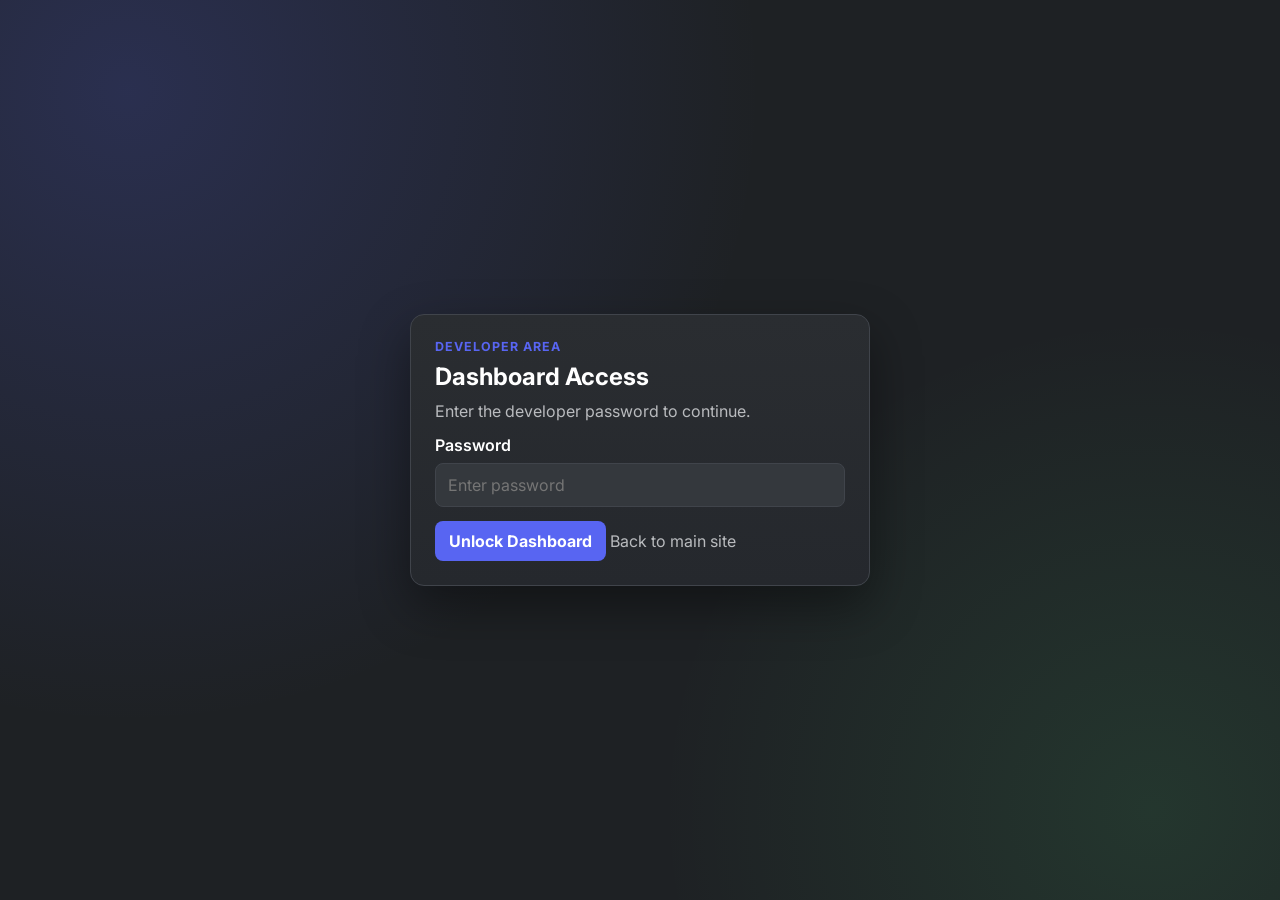
<file: dev-portal-s7a9.html>
<!DOCTYPE html>
<html lang="en">
<head>
  <meta charset="UTF-8" />
  <meta name="viewport" content="width=device-width, initial-scale=1.0" />
  <title>Developer Dashboard | Spawn Seven</title>
  <link rel="preconnect" href="https://fonts.googleapis.com" />
  <link href="https://fonts.googleapis.com/css2?family=Inter:wght@400;600;700;900&display=swap" rel="stylesheet" />
  <link rel="stylesheet" href="dashboard.css" />
</head>
<body>
  <main class="page-wrap">
    <section id="authCard" class="card auth-card">
      <p class="eyebrow">Developer Area</p>
      <h1>Dashboard Access</h1>
      <p class="subtext">Enter the developer password to continue.</p>

      <label for="passwordInput">Password</label>
      <input id="passwordInput" type="password" placeholder="Enter password" autocomplete="current-password" />
      <button id="unlockBtn" class="btn">Unlock Dashboard</button>
      <p id="authError" class="error" hidden>Incorrect password.</p>
      <p id="lockoutMsg" class="error" hidden>Too many failed attempts. Try again in 60s.</p>
      <a class="back-link" href="index.html">Back to main site</a>
    </section>

    <section id="dashboardPanel" class="card dashboard" hidden>
      <div class="panel-top">
        <div>
          <p class="eyebrow">Spawn Seven</p>
          <h2>Developer Dashboard</h2>
        </div>
        <button id="logoutBtn" class="btn btn-secondary">Log Out</button>
      </div>

      <div class="grid">
        <article class="tile">
          <h3>Quick Links</h3>
          <ul>
            <li><a href="index.html" target="_blank">Open Homepage</a></li>
            <li><a href="review.html" target="_blank">Open Review Page</a></li>
          </ul>
        </article>

        <article class="tile">
          <h3>Site Notes</h3>
          <p>Use this space for internal developer reminders and operational notes.</p>
        </article>

        <article class="tile">
          <h3>Status</h3>
          <p id="sessionStatus">Authenticated</p>
        </article>
      </div>
    </section>
  </main>

  <script>
    const DEV_PASSWORD = 'Froggert';
    const AUTH_KEY = 'spawnseven_dashboard_auth';
    const ATTEMPT_KEY = 'spawnseven_dashboard_attempts';
    const LOCK_UNTIL_KEY = 'spawnseven_dashboard_lock_until';
    const MAX_ATTEMPTS = 3;
    const LOCKOUT_MS = 60 * 1000;

    const authCard = document.getElementById('authCard');
    const dashboardPanel = document.getElementById('dashboardPanel');
    const passwordInput = document.getElementById('passwordInput');
    const unlockBtn = document.getElementById('unlockBtn');
    const logoutBtn = document.getElementById('logoutBtn');
    const authError = document.getElementById('authError');
    const lockoutMsg = document.getElementById('lockoutMsg');

    let lockoutInterval = null;

    function getAttempts() {
      return Number(sessionStorage.getItem(ATTEMPT_KEY) || '0');
    }

    function setAttempts(value) {
      sessionStorage.setItem(ATTEMPT_KEY, String(value));
    }

    function getLockUntil() {
      return Number(sessionStorage.getItem(LOCK_UNTIL_KEY) || '0');
    }

    function setLockUntil(value) {
      sessionStorage.setItem(LOCK_UNTIL_KEY, String(value));
    }

    function clearLockout() {
      setAttempts(0);
      setLockUntil(0);
      lockoutMsg.hidden = true;
      unlockBtn.disabled = false;
      passwordInput.disabled = false;
      if (lockoutInterval) {
        clearInterval(lockoutInterval);
        lockoutInterval = null;
      }
    }

    function showDashboard() {
      authCard.hidden = true;
      dashboardPanel.hidden = false;
      authError.hidden = true;
      lockoutMsg.hidden = true;
    }

    function showAuth() {
      authCard.hidden = false;
      dashboardPanel.hidden = true;
      passwordInput.value = '';
    }

    function updateLockoutView() {
      const now = Date.now();
      const lockUntil = getLockUntil();

      if (lockUntil <= now) {
        clearLockout();
        return;
      }

      const secondsLeft = Math.max(1, Math.ceil((lockUntil - now) / 1000));
      lockoutMsg.textContent = 'Too many failed attempts. Try again in ' + secondsLeft + 's.';
      lockoutMsg.hidden = false;
      unlockBtn.disabled = true;
      passwordInput.disabled = true;
    }

    function startLockout() {
      setLockUntil(Date.now() + LOCKOUT_MS);
      updateLockoutView();

      if (lockoutInterval) {
        clearInterval(lockoutInterval);
      }

      lockoutInterval = setInterval(function () {
        updateLockoutView();
        if (getLockUntil() <= Date.now()) {
          clearInterval(lockoutInterval);
          lockoutInterval = null;
        }
      }, 1000);
    }

    function unlock() {
      if (getLockUntil() > Date.now()) {
        updateLockoutView();
        return;
      }

      if (passwordInput.value === DEV_PASSWORD) {
        clearLockout();
        sessionStorage.setItem(AUTH_KEY, 'true');
        showDashboard();
      } else {
        authError.hidden = false;
        const nextAttempts = getAttempts() + 1;
        setAttempts(nextAttempts);

        if (nextAttempts >= MAX_ATTEMPTS) {
          startLockout();
        }
      }
    }

    unlockBtn.addEventListener('click', unlock);

    passwordInput.addEventListener('keydown', function (event) {
      if (event.key === 'Enter') {
        unlock();
      }
    });

    logoutBtn.addEventListener('click', function () {
      sessionStorage.removeItem(AUTH_KEY);
      showAuth();
    });

    if (sessionStorage.getItem(AUTH_KEY) === 'true') {
      showDashboard();
    } else {
      showAuth();
      updateLockoutView();
      if (getLockUntil() > Date.now()) {
        startLockout();
      }
    }
  </script>
</body>
</html>
</file>
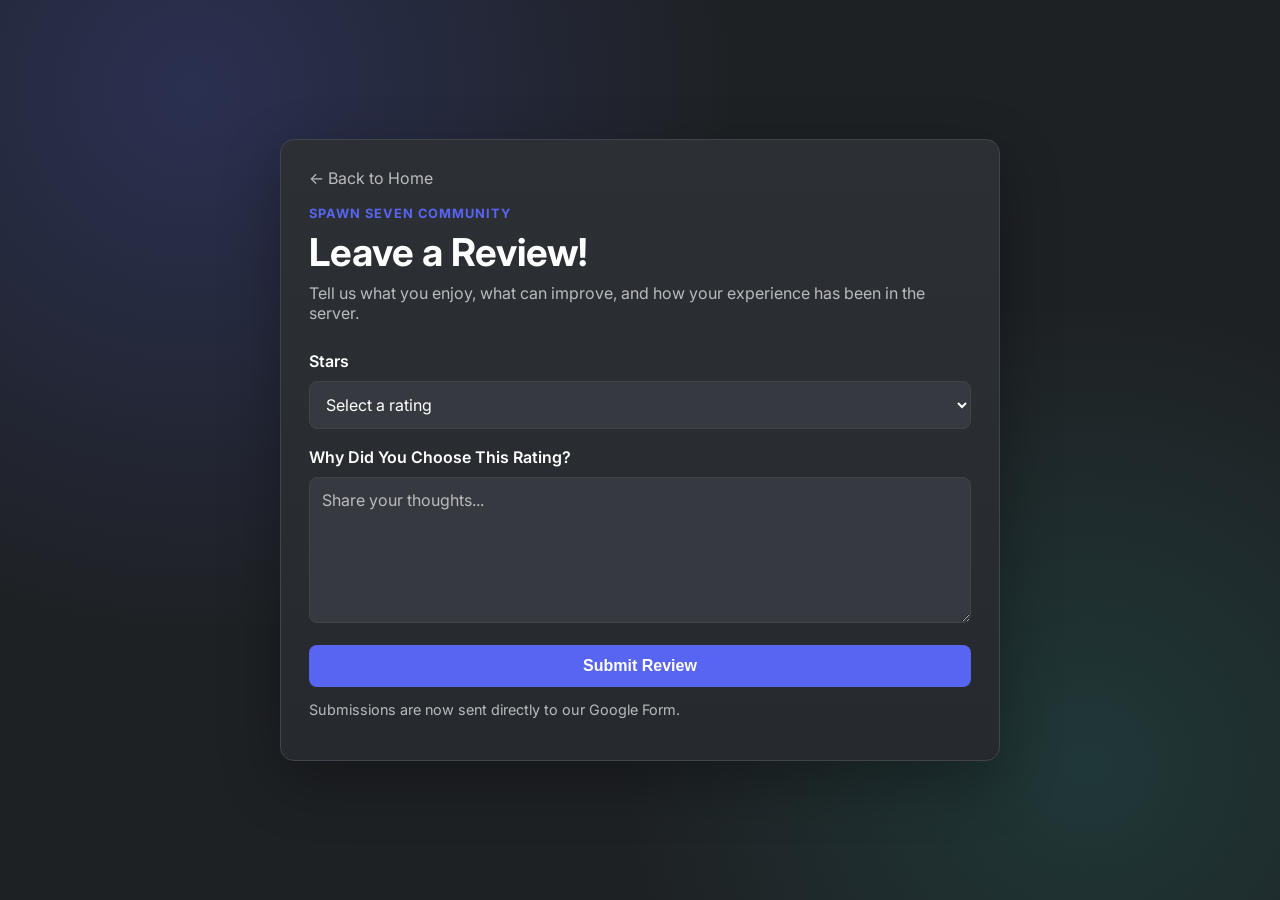
<file: review.html>
<!DOCTYPE html>
<html lang="en">
<head>
  <meta charset="UTF-8" />
  <meta name="viewport" content="width=device-width, initial-scale=1.0" />
  <title>Leave a Review | Spawn Seven</title>
  <link rel="preconnect" href="https://fonts.googleapis.com" />
  <link href="https://fonts.googleapis.com/css2?family=Inter:wght@400;600;700;900&display=swap" rel="stylesheet" />
  <link rel="stylesheet" href="review.css" />
</head>
<body>
  <main class="page">
    <section class="panel">
      <a class="back-link" href="index.html">← Back to Home</a>
      <p class="eyebrow">Spawn Seven Community</p>
      <h1>Leave a Review!</h1>
      <p class="intro">Tell us what you enjoy, what can improve, and how your experience has been in the server.</p>

      <form
        id="reviewForm"
        class="review-form"
        action="https://docs.google.com/forms/d/e/1FAIpQLScxbNYL5j9FP59fhcj09p0gSNGxJ0IRuxqlqX-tnl0T2clv3w/formResponse"
        method="POST"
        target="hidden_iframe"
      >
        <label for="rating">Stars</label>
        <select id="rating" name="entry.420778289" required>
          <option value="" disabled selected>Select a rating</option>
          <option value="5">5 - Amazing</option>
          <option value="4">4 - Great</option>
          <option value="3">3 - Good</option>
          <option value="2">2 - Fair</option>
          <option value="1">1 - Needs work</option>
        </select>

        <label for="review">Why Did You Choose This Rating?</label>
        <textarea
          id="review"
          name="entry.362929862"
          rows="6"
          placeholder="Share your thoughts..."
          required
        ></textarea>

        <button type="submit">Submit Review</button>
      </form>
      <iframe name="hidden_iframe" title="hidden submit frame" style="display: none;"></iframe>

      <p id="success" class="success" hidden>Thanks for your review. We appreciate your feedback.</p>
      <p class="note">Submissions are now sent directly to our Google Form.</p>
    </section>
  </main>

  <script>
    const form = document.getElementById('reviewForm');
    const success = document.getElementById('success');

    form.addEventListener('submit', function (event) {
      success.hidden = false;
      setTimeout(function () {
        form.reset();
      }, 350);
      window.scrollTo({ top: 0, behavior: 'smooth' });
    });
  </script>
</body>
</html>
</file>
<file: dashboard.css>
:root {
  --bg: #1e2124;
  --panel: #2a2d31;
  --panel-light: #34383d;
  --border: #40444b;
  --text: #ffffff;
  --muted: #b9bbbe;
  --accent: #5865f2;
  --accent-hover: #4752c4;
  --danger: #ff7f90;
}

* {
  box-sizing: border-box;
}

body {
  margin: 0;
  min-height: 100vh;
  font-family: 'Inter', sans-serif;
  background:
    radial-gradient(circle at 10% 10%, #5865f236 0%, transparent 45%),
    radial-gradient(circle at 90% 90%, #57f2871a 0%, transparent 35%),
    var(--bg);
  color: var(--text);
}

.page-wrap {
  min-height: 100vh;
  padding: 24px;
  display: grid;
  place-items: center;
}

.card {
  width: min(920px, 100%);
  background: linear-gradient(180deg, var(--panel) 0%, #25282d 100%);
  border: 1px solid var(--border);
  border-radius: 14px;
  box-shadow: 0 20px 50px #00000066;
  padding: 24px;
}

.auth-card {
  width: min(460px, 100%);
}

.eyebrow {
  margin: 0;
  color: var(--accent);
  text-transform: uppercase;
  letter-spacing: 0.08em;
  font-size: 0.78rem;
  font-weight: 700;
}

h1,
h2,
h3 {
  margin-top: 8px;
  margin-bottom: 10px;
}

.subtext {
  margin-top: 0;
  margin-bottom: 14px;
  color: var(--muted);
}

label {
  display: block;
  margin-bottom: 8px;
  font-weight: 600;
}

input {
  width: 100%;
  border-radius: 8px;
  border: 1px solid var(--border);
  background: var(--panel-light);
  color: var(--text);
  padding: 11px 12px;
  font: inherit;
  margin-bottom: 10px;
}

input:focus {
  outline: 2px solid var(--accent);
  outline-offset: 1px;
}

.btn {
  border: 0;
  border-radius: 8px;
  padding: 10px 14px;
  font: inherit;
  font-weight: 700;
  cursor: pointer;
  color: #fff;
  background: var(--accent);
}

.btn:hover {
  background: var(--accent-hover);
}

.btn-secondary {
  background: #4b5159;
}

.btn-secondary:hover {
  background: #5d6570;
}

.error {
  color: var(--danger);
  margin-top: 10px;
  margin-bottom: 0;
}

.back-link {
  display: inline-block;
  margin-top: 14px;
  color: var(--muted);
  text-decoration: none;
}

.back-link:hover {
  color: var(--text);
}

.panel-top {
  display: flex;
  justify-content: space-between;
  gap: 12px;
  align-items: center;
}

.grid {
  margin-top: 16px;
  display: grid;
  grid-template-columns: repeat(auto-fit, minmax(220px, 1fr));
  gap: 12px;
}

.tile {
  border: 1px solid var(--border);
  border-radius: 10px;
  background: #2f343a;
  padding: 14px;
}

.tile h3 {
  margin-top: 0;
}

.tile p {
  color: var(--muted);
  margin: 0;
}

.tile ul {
  margin: 0;
  padding-left: 18px;
}

.tile a {
  color: #cfd4ff;
}

@media (max-width: 640px) {
  .card {
    padding: 18px;
  }

  .panel-top {
    flex-direction: column;
    align-items: flex-start;
  }
}
</file>
<file: review.css>
* {
  box-sizing: border-box;
}

:root {
  --bg-darkest: #1e2124;
  --bg-dark: #282b30;
  --bg-medium: #36393f;
  --blurple: #5865f2;
  --blurple-hover: #4752c4;
  --text-primary: #ffffff;
  --text-secondary: #b9bbbe;
  --border: #40444b;
  --success-bg: #1f3a2a;
  --success-text: #8ef7ba;
}

body {
  margin: 0;
  min-height: 100vh;
  font-family: 'Inter', sans-serif;
  color: var(--text-primary);
  background:
    radial-gradient(circle at 15% 10%, #5865f238 0%, transparent 40%),
    radial-gradient(circle at 85% 85%, #2dd4bf20 0%, transparent 35%),
    var(--bg-darkest);
}

.page {
  min-height: 100vh;
  display: grid;
  place-items: center;
  padding: 24px;
}

.panel {
  width: min(720px, 100%);
  background: linear-gradient(180deg, #2c2f34 0%, #26292e 100%);
  border: 1px solid var(--border);
  border-radius: 14px;
  padding: 28px;
  box-shadow: 0 20px 60px #0000004d;
}

.back-link {
  display: inline-block;
  color: var(--text-secondary);
  text-decoration: none;
  margin-bottom: 18px;
}

.back-link:hover {
  color: var(--text-primary);
}

.eyebrow {
  font-size: 0.8rem;
  font-weight: 700;
  letter-spacing: 0.08em;
  text-transform: uppercase;
  color: var(--blurple);
  margin: 0;
}

h1 {
  margin: 8px 0 8px;
  font-size: clamp(1.8rem, 3.8vw, 2.4rem);
}

.intro {
  margin: 0 0 20px;
  color: var(--text-secondary);
}

.review-form {
  display: grid;
  gap: 10px;
}

label {
  margin-top: 8px;
  font-weight: 600;
}

input,
select,
textarea {
  width: 100%;
  padding: 12px;
  border-radius: 8px;
  border: 1px solid var(--border);
  background: var(--bg-medium);
  color: var(--text-primary);
  font: inherit;
}

input::placeholder,
textarea::placeholder {
  color: var(--text-secondary);
}

input:focus,
select:focus,
textarea:focus {
  outline: 2px solid var(--blurple);
  outline-offset: 1px;
}

button {
  margin-top: 12px;
  border: 0;
  border-radius: 8px;
  background: var(--blurple);
  color: #fff;
  font-weight: 700;
  font-size: 1rem;
  padding: 12px 16px;
  cursor: pointer;
}

button:hover {
  background: var(--blurple-hover);
}

.success {
  margin-top: 16px;
  padding: 12px;
  border-radius: 8px;
  background: var(--success-bg);
  color: var(--success-text);
}

.note {
  margin-top: 14px;
  color: var(--text-secondary);
  font-size: 0.9rem;
}

@media (max-width: 640px) {
  .panel {
    padding: 20px;
  }
}
</file>
